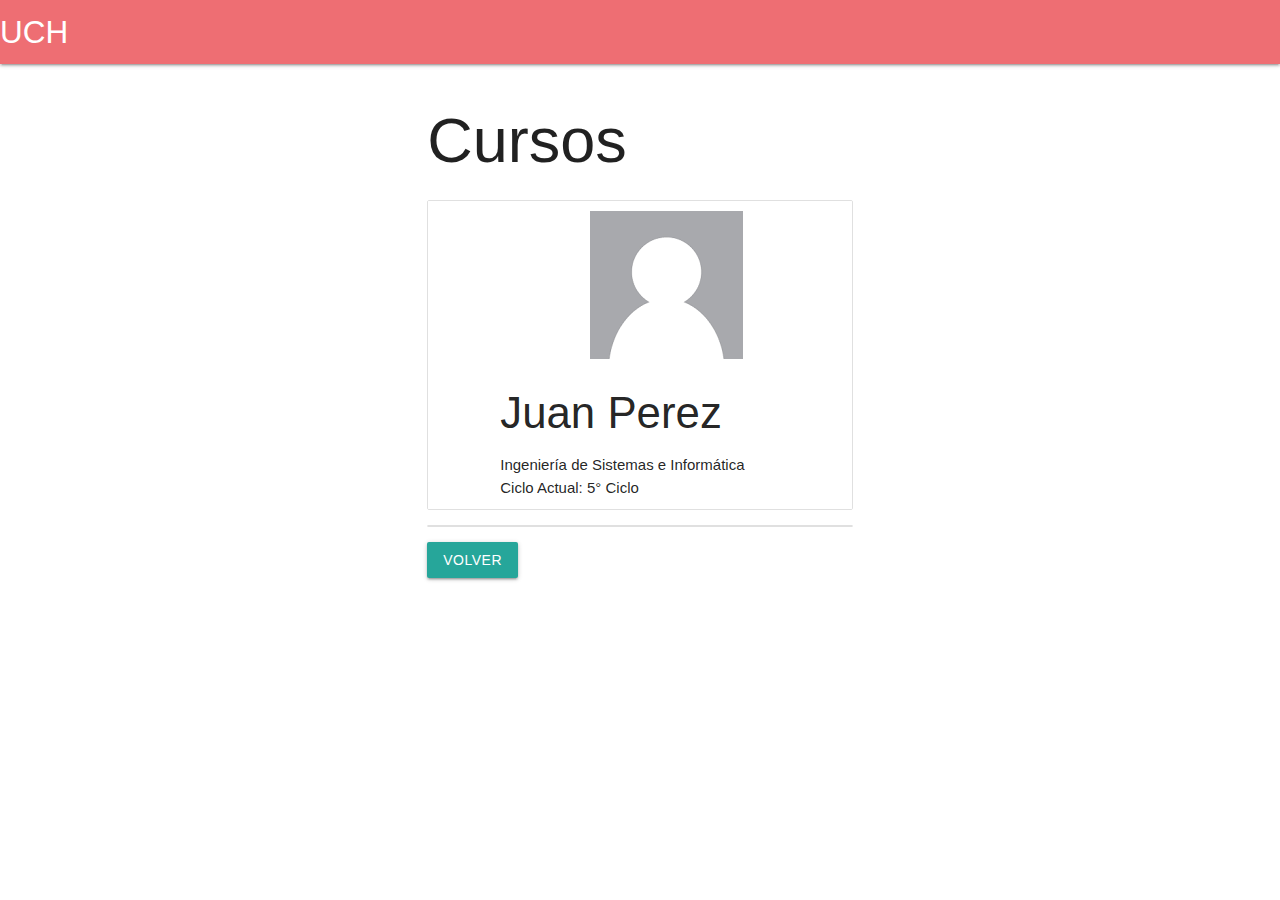
<file: dashboard_alumno.html>
<html lang="en">
    <head>
        <meta http-equiv="Content-Type" content="text/html; charset=UTF-8">
        <meta name="viewport" content="width=device-width, initial-scale=1">
        <meta http-equiv="X-UA-Compatible" content="IE=edge">        
        <meta name="description" content="">
        <title>Dashboard Alumno</title>
        <link href="https://fonts.googleapis.com/icon?family=Material+Icons" rel="stylesheet">
        <link rel="stylesheet" href="https://cdnjs.cloudflare.com/ajax/libs/materialize/1.0.0/css/materialize.min.css">        
        <link rel="stylesheet" href="css/css.css">
    </head>
    <body>
        <section >
          <nav>
            <div class="nav-wrapper">
              <a href="#" class="brand-logo">UCH</a>
              <ul id="nav-mobile" class="right hide-on-med-and-down">
              </ul>
            </div>
          </nav>
          <div class="container">
            <div class="row">
              <div class="col s12 m6 offset-m3">
                <h1>Cursos</h1>
                <ul class="collection" id="miPerfil">
                  <!--
                    <li class="collection-item avatar">
                      <i class="material-icons circle red">play_arrow</i>
                      <span class="title">Title</span>
                      <p>
                      </p>
                      <a href="#!" class="secondary-content"><i class="material-icons">grade</i></a>
                    </li>
                  -->
                </ul>
                <ul class="collection" id="Encuesta">
                    <!--
                      <li class="collection-item avatar">
                        <i class="material-icons circle red">play_arrow</i>
                        <span class="title">Title</span>
                        <p>
                        </p>
                        <a href="#!" class="secondary-content"><i class="material-icons">grade</i></a>
                      </li>
                    -->
                  </ul>
                <a href="index.html" class="waves-effect waves-light btn" >Volver</a>
              </div>
            </div>
          </div>
        </section>
    </body>
    <script src="https://cdnjs.cloudflare.com/ajax/libs/materialize/1.0.0/js/materialize.min.js"></script>
    <script src="js/jquery.js"></script>
    <script src="js/dashboard_alumno.js"></script>
</html>
</file>
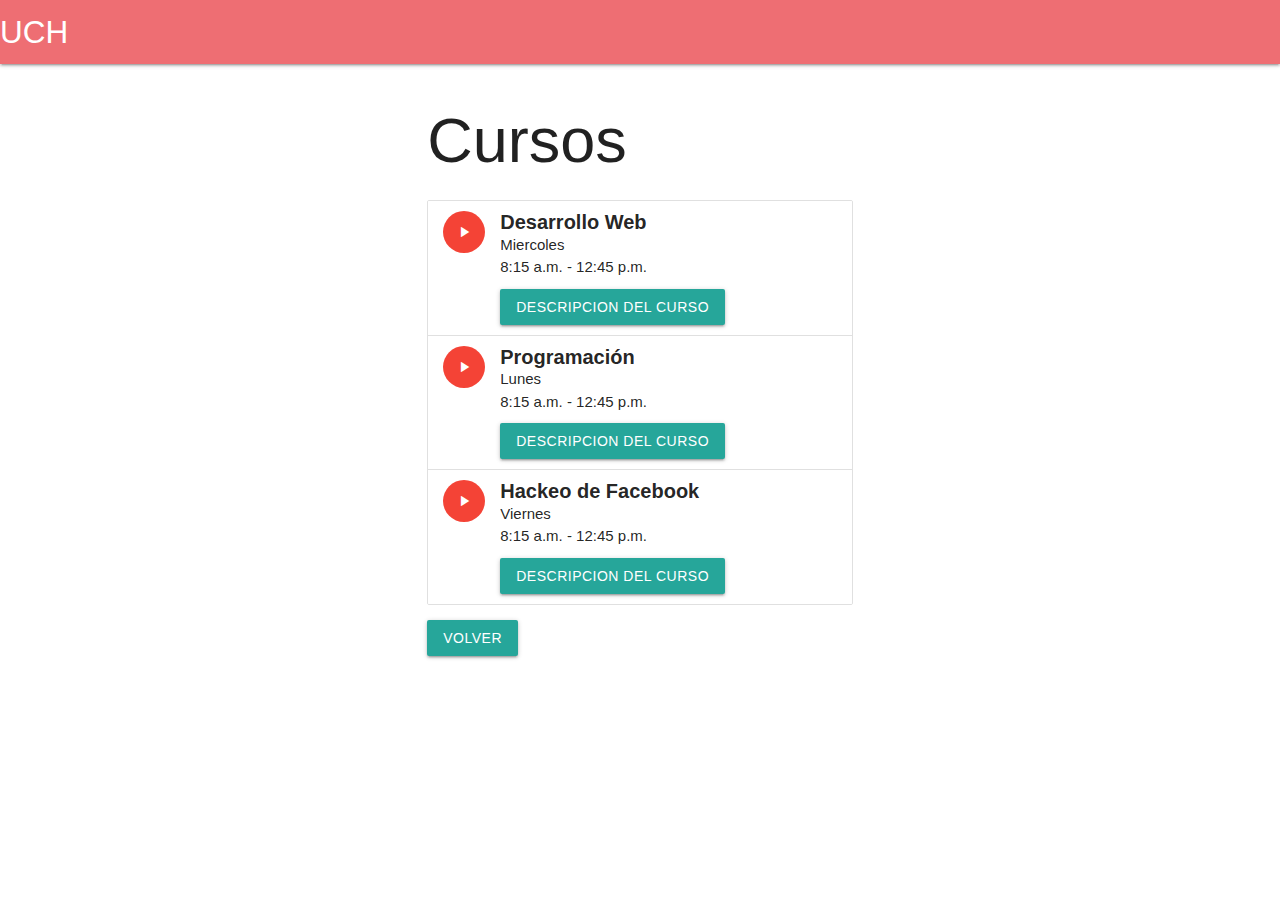
<file: dashboard_profe.html>
<html lang="en">
    <head>
        <meta http-equiv="Content-Type" content="text/html; charset=UTF-8">
        <meta name="viewport" content="width=device-width, initial-scale=1">
        <meta http-equiv="X-UA-Compatible" content="IE=edge">        
        <meta name="description" content="">
        <title>Dashboard Profesor</title>
        <link href="https://fonts.googleapis.com/icon?family=Material+Icons" rel="stylesheet">
        <link rel="stylesheet" href="https://cdnjs.cloudflare.com/ajax/libs/materialize/1.0.0/css/materialize.min.css">        
        <link rel="stylesheet" href="css/css.css">
    </head>
    <body>
        <section >
          <nav>
            <div class="nav-wrapper">
              <a href="#" class="brand-logo">UCH</a>
              <ul id="nav-mobile" class="right hide-on-med-and-down">
              </ul>
            </div>
          </nav>
          <div class="container">
            <div class="row">
              <div class="col s12 m6 offset-m3">
                <h1>Cursos</h1>
                <ul class="collection" id="misCursos">
                  <!--
                    <li class="collection-item avatar">
                      <i class="material-icons circle red">play_arrow</i>
                      <span class="title">Title</span>
                      <p>
                      </p>
                      <a href="#!" class="secondary-content"><i class="material-icons">grade</i></a>
                    </li>
                  -->
                </ul>
                <a href="index.html" class="waves-effect waves-light btn" >Volver</a>
              </div>
            </div>
          </div>
        </section>
    </body>
    <script src="https://cdnjs.cloudflare.com/ajax/libs/materialize/1.0.0/js/materialize.min.js"></script>
    <script src="js/jquery.js"></script>
    <script src="js/dashboard_profe.js"></script>
</html>
</file>
<file: css/css.css>
.btnWitdh {
    width: 100%;
}
.btnIcon i {
    margin-right: 10px;
}
.btnIcon {
    display: inline-flex;
    align-items: center;
    margin-top: 10px;
}
.collection .collection-item.avatar .title {
    font-weight: 700;
    font-size: 20px;
    display: block;
}
.collection .collection-item.avatar p.precio {
    color: #2bbbad;
    font-weight: 700;
    font-size: 25px;
    margin-top: 10px;
}

#imagenes{
    text-align: center;
}
#texto{
    text-align: center;
}
.descripcion{
    text-align: justify;
}
</file>
